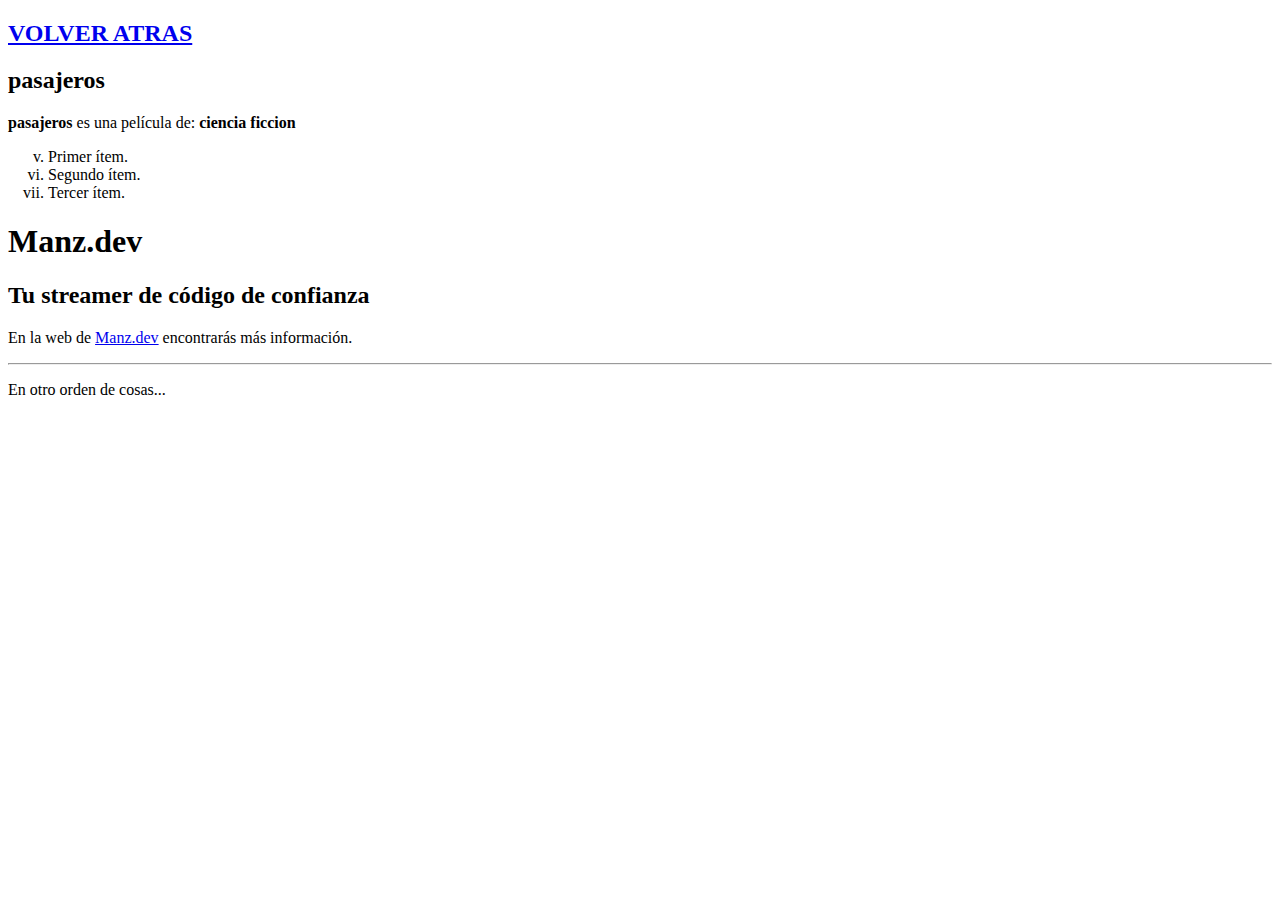
<file: html/agrupacion.html>
<!DOCTYPE html>
<html lang="es">
<head>
    <meta charset="UTF-8">
    <meta name="viewport" content="width=device-width, initial-scale=1.0">
    <title>AGRUPACION</title>
</head>
<body>
    <a href="../index.html"><h2>VOLVER ATRAS</h2></a> 
    <div class="movie-data">
        <h2>pasajeros</h2>
        <div class="description">
          <p>
            <strong>pasajeros</strong> es una película de:
            <strong>ciencia ficcion</strong>
          </p>
        </div>
      </div>
      <ol type="i" start="5">
        <li>Primer ítem.</li>
        <li>Segundo ítem.</li>
        <li>Tercer ítem.</li>
      </ol>      
      <div class="title">
        <h1>Manz.dev</h1>
        <h2>Tu streamer de código de confianza</h2>
        <p>En la web de <a href="https://manz.dev/">Manz.dev</a> encontrarás más información.</p>
        <hr>
        <p>En otro orden de cosas...</p>
      </div>
</body>
</html>
</file>
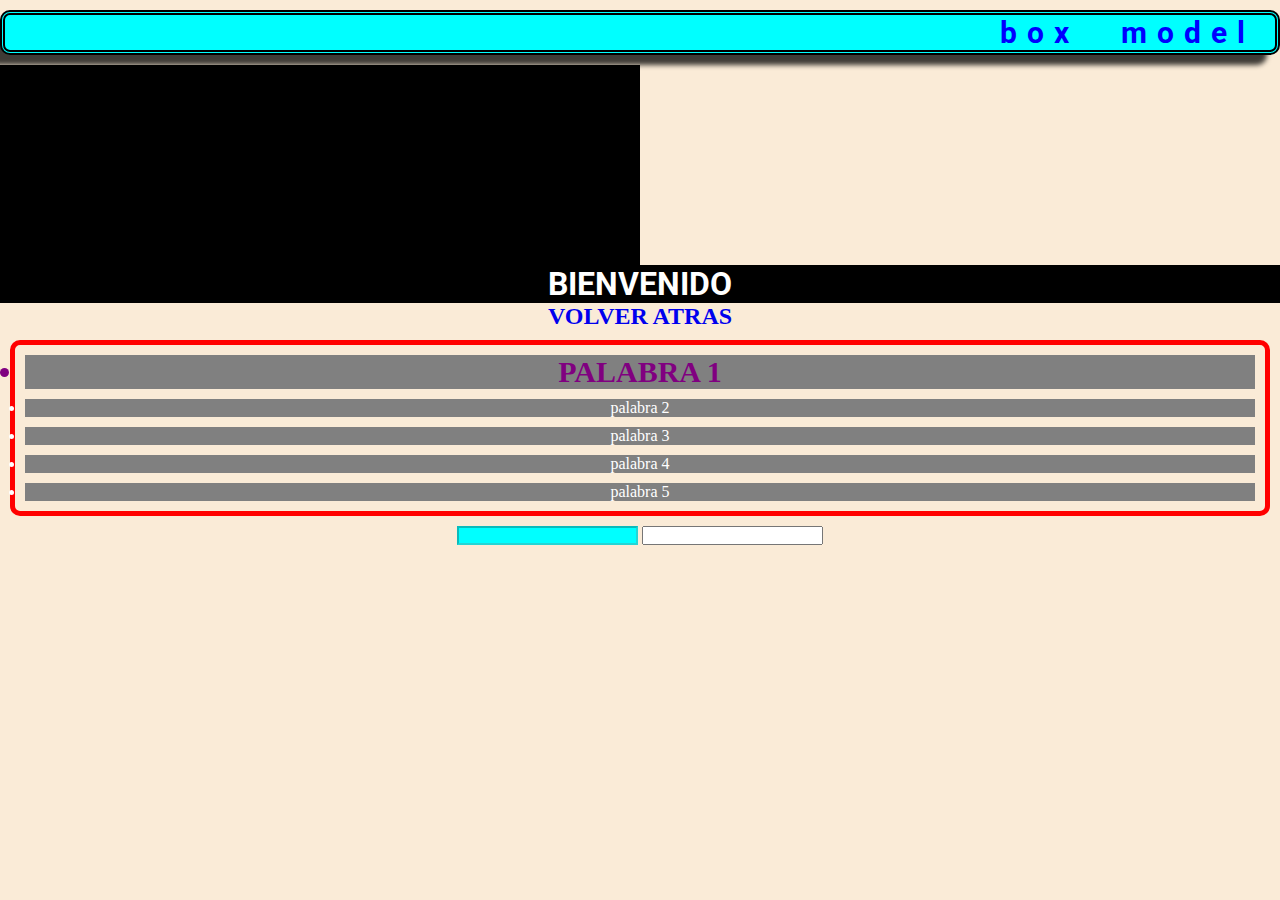
<file: html/estilos.html>
<!DOCTYPE html>
<html lang="es">
<head>
    <meta charset="UTF-8">
    <meta http-equiv="X-UA-Compatible" content="IE=edge">
    <meta name="viewport" content="width=device-width, initial-scale=1.0">
    <title>Document</title>
    <link href="https://fonts.googleapis.com/css2?family=Roboto:wght@100;400;500;900&display=swap" rel="stylesheet">
    <link rel="stylesheet" href="../css/style.css">
    <style>
        body{
            background-color: #faebd7;
            text-align: center;
        }
        a{
            text-decoration: none;
        }
        
    </style>
</head>
<body>
    <h2 id="title_box">BOX MODEL</h2>
    <div id="box_father">
        <div id="box_model"></div>
    </div>
    <h1 style="color: white; background-color: black;">BIENVENIDO</h1>
    <a href="../index.html"><h2>VOLVER ATRAS</h2></a> 
    <ul id="list_option">
        <li id="word_one"class="word_group">palabra 1</li>
        <li id="word_two"class="word_group">palabra 2</li>
        <li id="word_three"class="word_group">palabra 3</li>
        <li id="word_four"class="word_group">palabra 4</li>
        <li id="word_five"class="word_group">palabra 5</li>
    </ul>
    <input type="text" disabled>
    <input type="text">
</body>
</html>
</file>
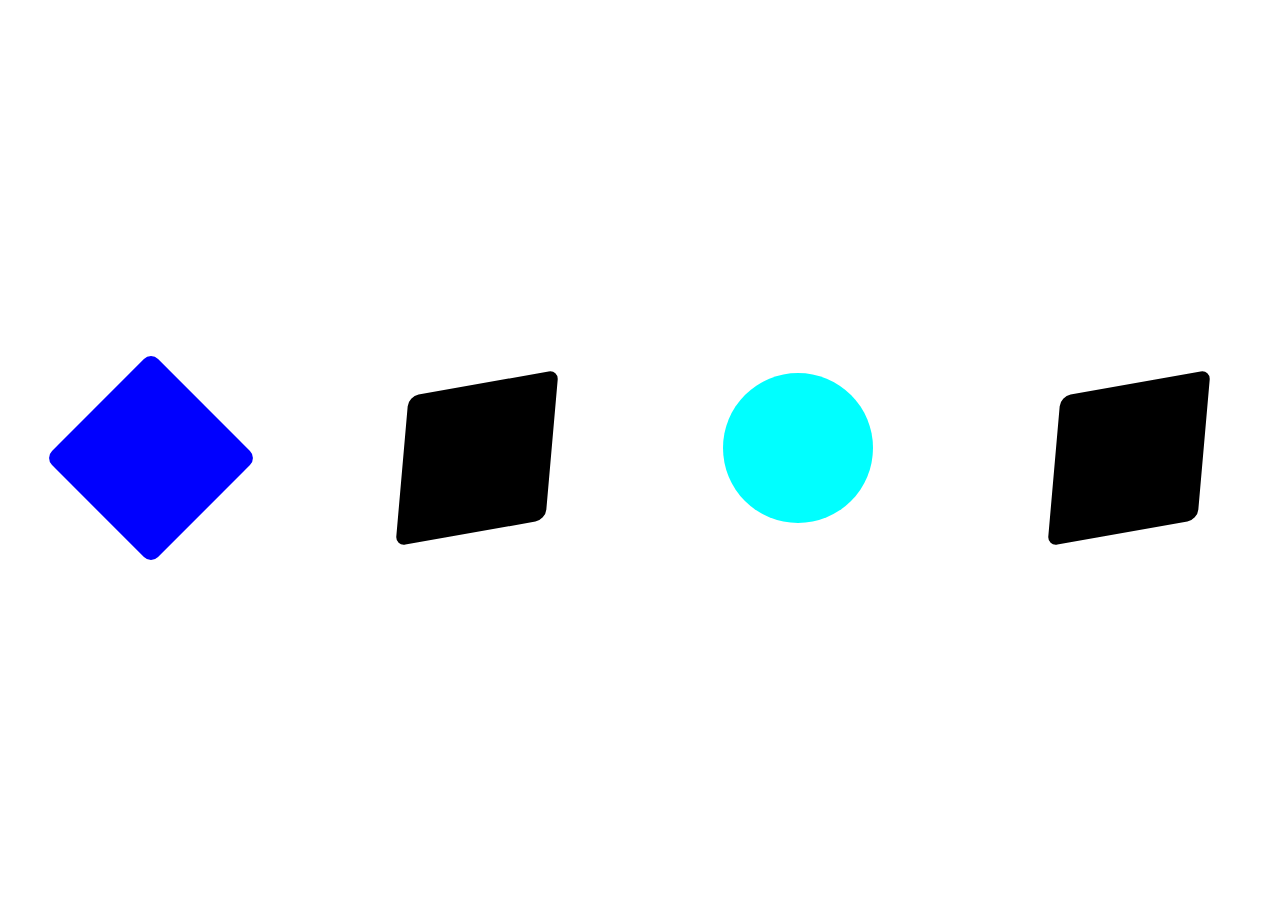
<file: html/flexbox.html>
<!DOCTYPE html>
<html lang="es">
<head>
    <meta charset="UTF-8">
    <meta http-equiv="X-UA-Compatible" content="IE=edge">
    <meta name="viewport" content="width=device-width, initial-scale=1.0">
    <title>Document</title>
    <style>
        #father{
            height: 100vh;
            /*display: grid;
            place-items: center;*/
            display: flex;
            justify-content: space-around;
            align-items: center;
            gap: 40px;
            flex-wrap: nowrap;
            flex-direction: row-reverse;
        }
        div#son, #son_one, #son_two, #son_three{
            height: 150px;
            width: 150px;
            background-color: #000;
            border-radius: 10px;
            transform: skew(-5deg,-10deg);
        }
        #son_one {
            background-color: aqua;
            border-radius: 50%;
            transform: translate(-5px,-10px);
        }
        #son_two:hover {
            background-color: aquamarine;
            transform: scale(1.2);
        }
        #son_three {
            background-color: blue;
            transform: rotate(45deg);
        }
    </style>
</head>
<body>
    <!-- #father>#son -->
    <div id="father">
        <div id="son"></div>
        <div id="son_one"></div>
        <div id="son_two"></div>
        <div id="son_three"></div>
    </div>
</body>
</html>
</file>
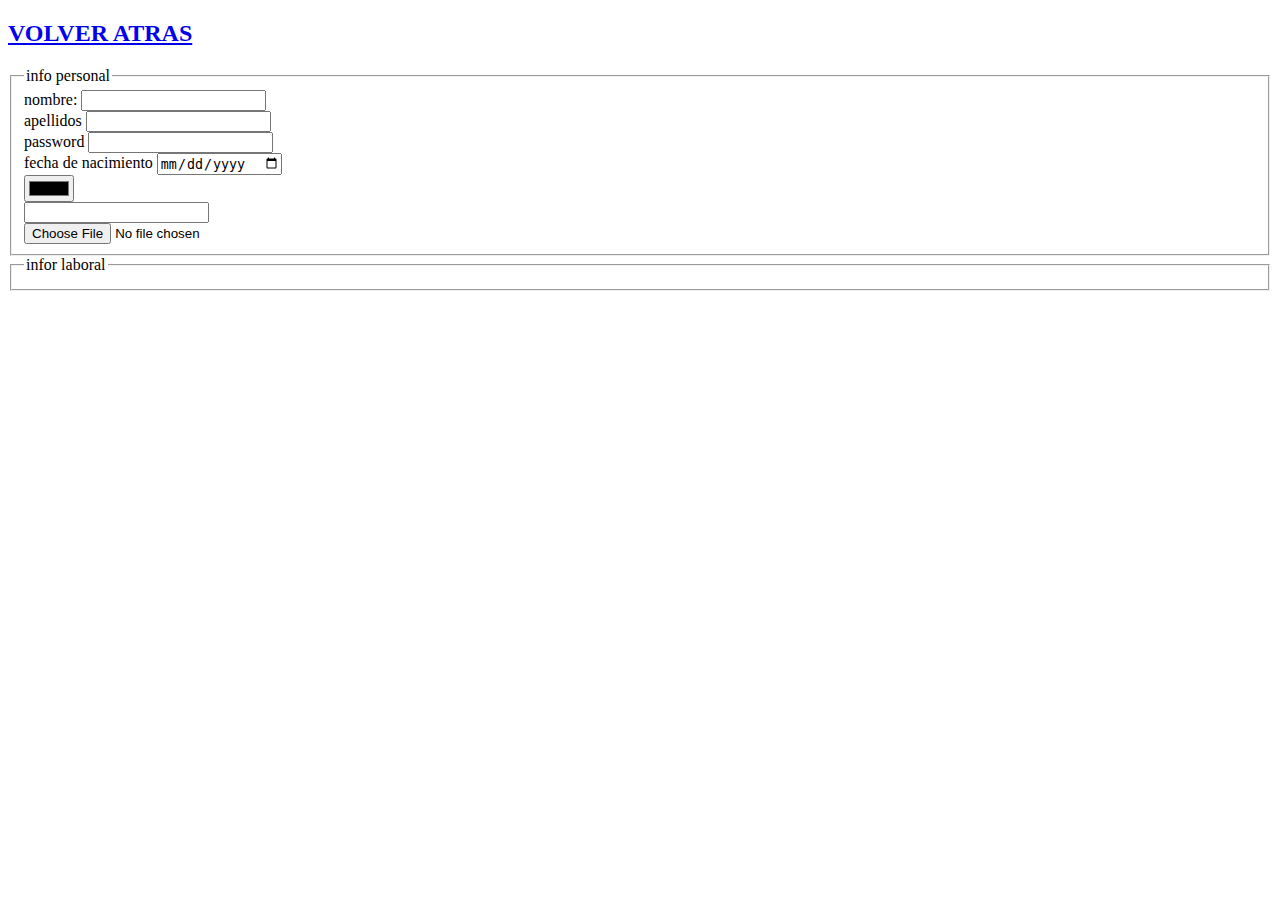
<file: html/form.html>
<!DOCTYPE html>
<html lang="es">
<head>
    <meta charset="UTF-8">
    <meta http-equiv="X-UA-Compatible" content="IE=edge">
    <meta name="viewport" content="width=device-width, initial-scale=1.0">
    <title>Document</title>
</head>
<body>
    <a href="../index.html"><h2>VOLVER ATRAS</h2></a>
    <!-- primer formulario -->
    <form action="" id="info_personal">
        <fieldset>
            <legend>info personal</legend>
            <label for="">nombre:</label>
            <input type="text">
            <br>
            <label for="">apellidos</label>
            <input type="text">
            <br>
            <label for="">password</label>
            <input type="password">
            <br>
            <label for="">fecha de nacimiento</label>
            <input type="date">
            <br><input type="color" name="" id="">
            <br><input type="number" name="" id="">
            <br><input type="file">
        </fieldset>
    </form>
    <form action="">
        <fieldset>
            <legend>infor laboral</legend>
        </fieldset>
    </form>
</body>
</html>
</file>
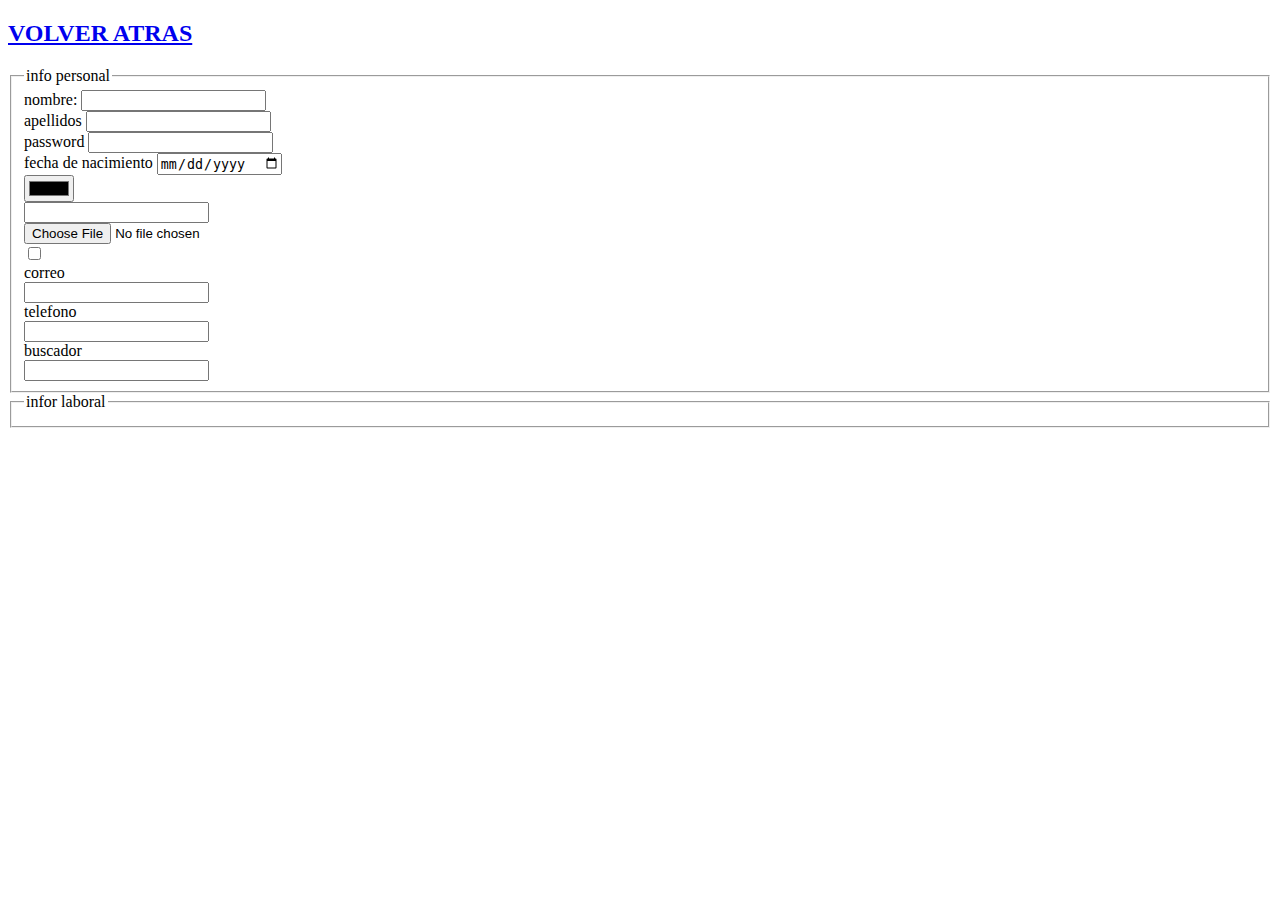
<file: html/formulario.html>
<!DOCTYPE html>
<html lang="es">
<head>
    <meta charset="UTF-8">
    <meta http-equiv="X-UA-Compatible" content="IE=edge">
    <meta name="viewport" content="width=device-width, initial-scale=1.0">
    <title>fORMULARIO</title>
</head>
<body>
    <a href="../index.html"><h2>VOLVER ATRAS</h2></a>
    <!-- primer formulario -->
    <form action="" id="info_personal">
        <fieldset>
            <legend>info personal</legend>
            <label for="">nombre:</label>
            <input type="text">
            <br>
            <label for="">apellidos</label>
            <input type="text">
            <br>
            <label for="">password</label>
            <input type="password">
            <br>
            <label for="">fecha de nacimiento</label>
            <input type="date">
            <br><input type="color" name="" id="">
            <br><input type="number" name="" id="">
            <br><input type="file">
            <br><input type="checkbox">
            <br><label for="">correo</label>
            <br><input type="email">
            <br><label for="">telefono</label>
            <br><input type="tel">
            <br><label for="">buscador</label>
            <br><input type="search">
        </fieldset>
    </form>
    <form action="">
        <fieldset>
            <legend>infor laboral</legend>
        </fieldset>
    </form>
</body>
</html>
</file>
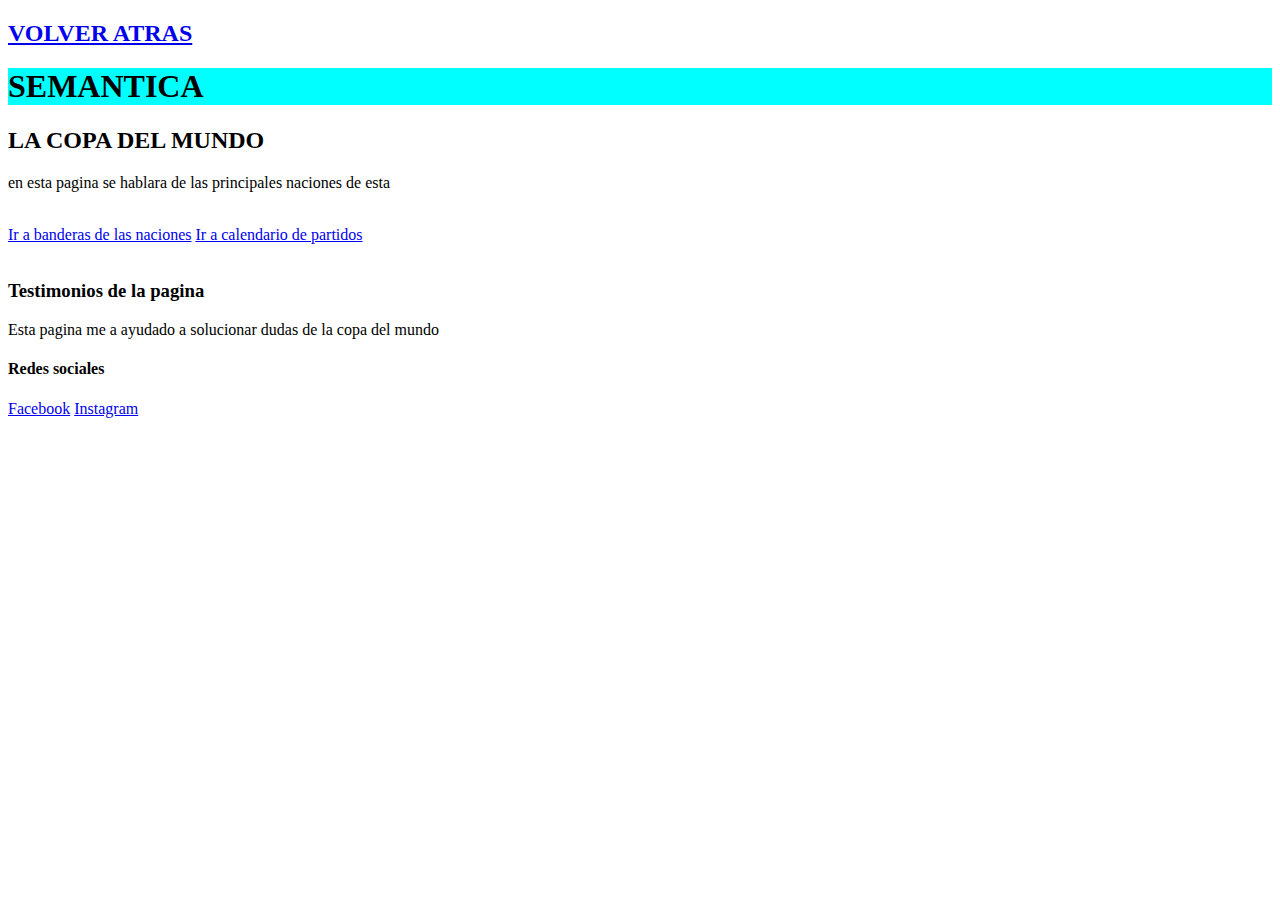
<file: html/semantica.html>
<!DOCTYPE html>
<html lang="es">
<head>
    <meta charset="UTF-8">
    <meta name="viewport" content="width=device-width, initial-scale=1.0">
    <style>
        header{background-color: aqua;}
    </style>
    <title>semantica</title>
</head>
<body>
    <a href="../index.html"><h2>VOLVER ATRAS</h2></a>
    <header>
        <h1>SEMANTICA</h1>
    </header>
    <section>
        <article>
            <section>
                <h2>LA COPA DEL MUNDO</h2>
                <p>en esta pagina se hablara de las principales naciones de esta</p>
            </section>
        </article>
    </section>
    <br>
    <nav>
        <a href="#">Ir a banderas de las naciones</a> 
        <a href="#">Ir a calendario de partidos</a>   
    </nav>
    <br>
    <aside>
        <h3>Testimonios de la pagina</h3>
        <p>Esta pagina me a ayudado a solucionar dudas de la copa del mundo</p>
    </aside>
    <footer>
        <h4>Redes sociales</h4>
        <a href="#">Facebook</a>
        <a href="#">Instagram</a>
    </footer>
</body>
</html>
</file>
<file: css/style.css>
/* tipografia */
@import url('https://fonts.googleapis.com/css2?family=Roboto:wght@100;400;500;900&display=swap');

/* selector universal */
* {
    margin: 0;
    padding: 0;
}
/* selector de etiqueta */
h1 {
    font-family: 'roboto', sans-serif;
}
/* selector por id */
#word_one {
    font-size: 30px;
    color: purple;
    font-weight: 900;
    text-transform: uppercase;
}

#list_option {
    border: 5px solid red;
    margin: 10px;
    border-radius: 10px;
}

/* selector por clase */
.word_group{
    background-color: gray;
    color: #ffffff;
    margin: 10px;
}

/* selector por atributo */
[disabled] {
    background-color: aqua;
}

.word_group:hover{
    background-color: yellow;
    padding: 5px;
}

#title_box {
    color: blue;
    font-family: 'roboto', sans-serif;
    background-color: aqua;
    /* margin: 10px 0 10px 0; */
    margin: 10px 0 10px 0;
    text-align: right;
    text-transform: lowercase;
    word-spacing: 25px;
    letter-spacing: 10px;
    /* padding: 20px; */
    padding: 0 20px 0 0;
    border: 5px double #000;
    border-radius: 10px;
    box-shadow: 0px 0px 10px 1px #000ff0;
    -webkit-box-shadow: -13px 10px 5px 0px rgba(0,0,0,0.75);
    -moz-box-shadow: -13px 10px 5px 0px rgba(0,0,0,0.75);
    box-shadow: -13px 10px 5px 0px rgba(0,0,0,0.75);
    font-size: 30px;
}

#box_father {
    background-color: #000;
    width: 50%;
    height: 200px;
    background-image: url(https://img.lovepik.com/free-png/20211120/lovepik-boys-playing-football-png-image_401065265_wh1200.png);
    background-position: center;
    background-size: cover;
}

/* aplicando media quered al sitio */
@media (min-width: 800px) and (max-width: 1200px) {
    body {
        background-color: red;
    }
    h1{
        text-align: right;
    }
    a{
        color: #fff;
        font-size: 50px;
        padding: 20px;
    }
}
@media (max-width: 799px) {
    body {
        background-image: url(https://img.lovepik.com/free-png/20211120/lovepik-boys-playing-football-png-image_401065265_wh1200.png);
        background-position: center;
        background-size: center;
        background-repeat: no-repeat;
    }
}
</file>
